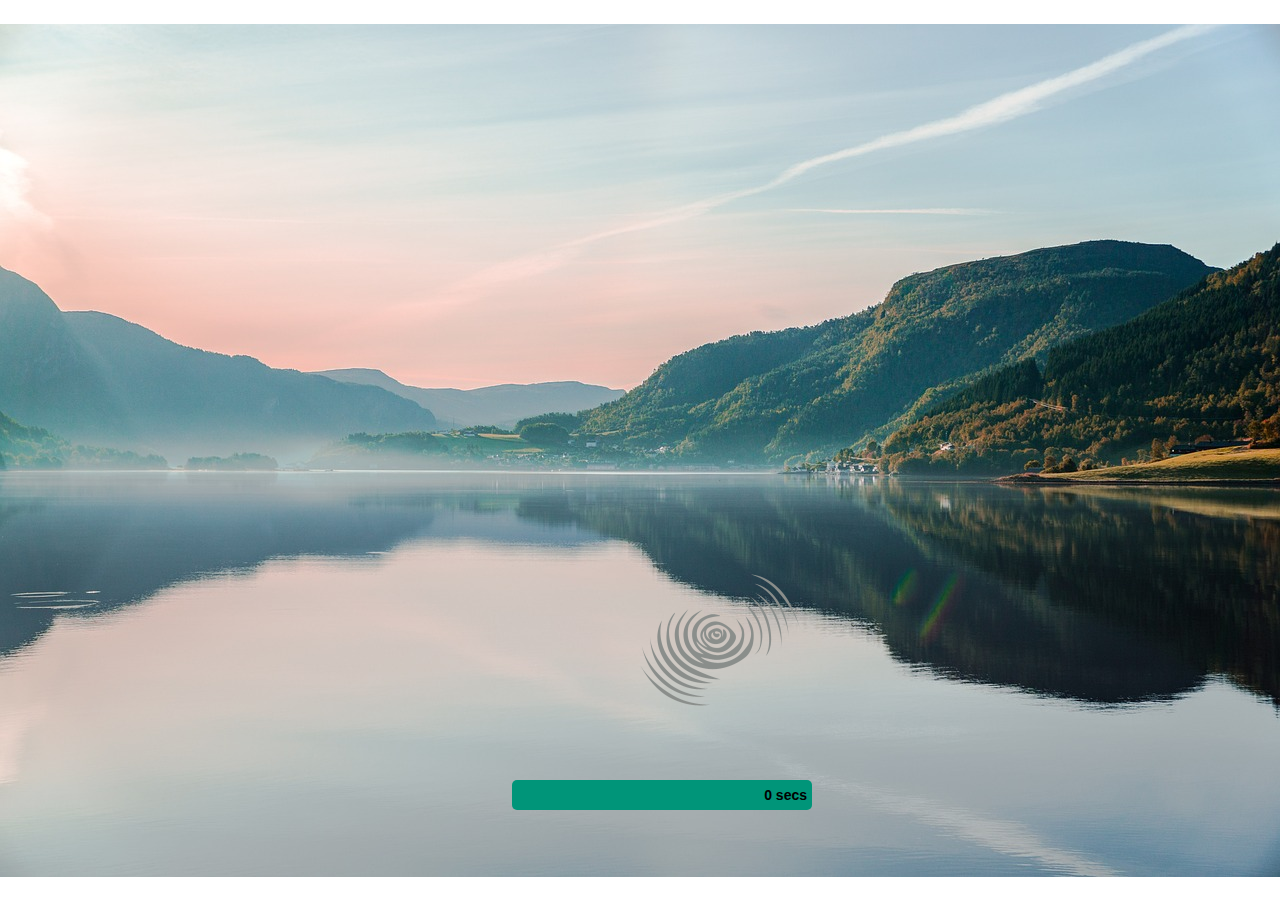
<file: index.html>
<!DOCTYPE html>
<html lang="en">
<head>
    <meta charset="UTF-8">
    <meta name="viewport" content="width=device-width, initial-scale=1.0">
    <title>Document</title>
    <link rel="stylesheet" href="style.css">
    <script src = "fishing.js"defer></script>
</head>
<body >
    
    <!-- <div class="fishing-container"> -->
        <div>
            <img src="/Images/ripple.png" alt="" class="ripple">
            <div>
                <img src="/Images/splash.png" alt="" class="splash">
                <img src="/Images/bobber.png" alt="" class="bobber">
                <img src="/Images/fishing_rod.png" alt="" class="fishing-rod">

            </div>
        </div>
        
    <!-- </div> -->
    <div class="progress">
        <div class="progress__fill"></div>
        <span class="progress__text">10 secs</span>
    </div>

    <div class="fishing__progress">
        <div class="fishing__progress__fill"></div>
        <span class="fishing__progress__text">0 secs</span>
    </div>
</body>
</html>
</file>
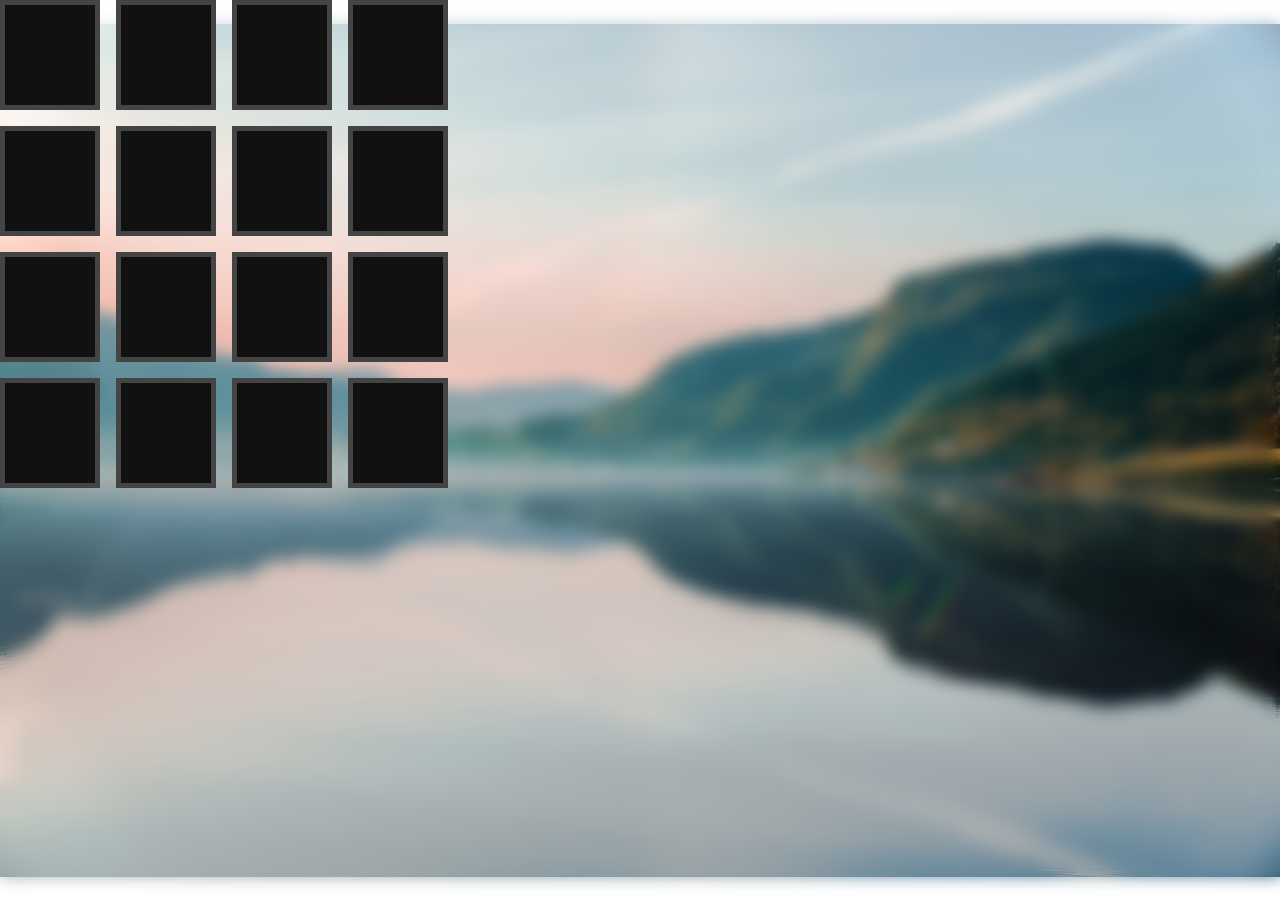
<file: puzzle.html>
<!DOCTYPE html>
<html lang="en">
<head>
    <meta charset="UTF-8">
    <meta name="viewport" content="width=device-width, initial-scale=1.0">
    <link rel="stylesheet" href="style.css">
    <script src="puzzle.js" defer></script>

    <title>Puzzle Game</title>
</head>
<body>
    <div class="bg-image"></div>


    <div class="tiles"></div>
</body>
</html>
</file>
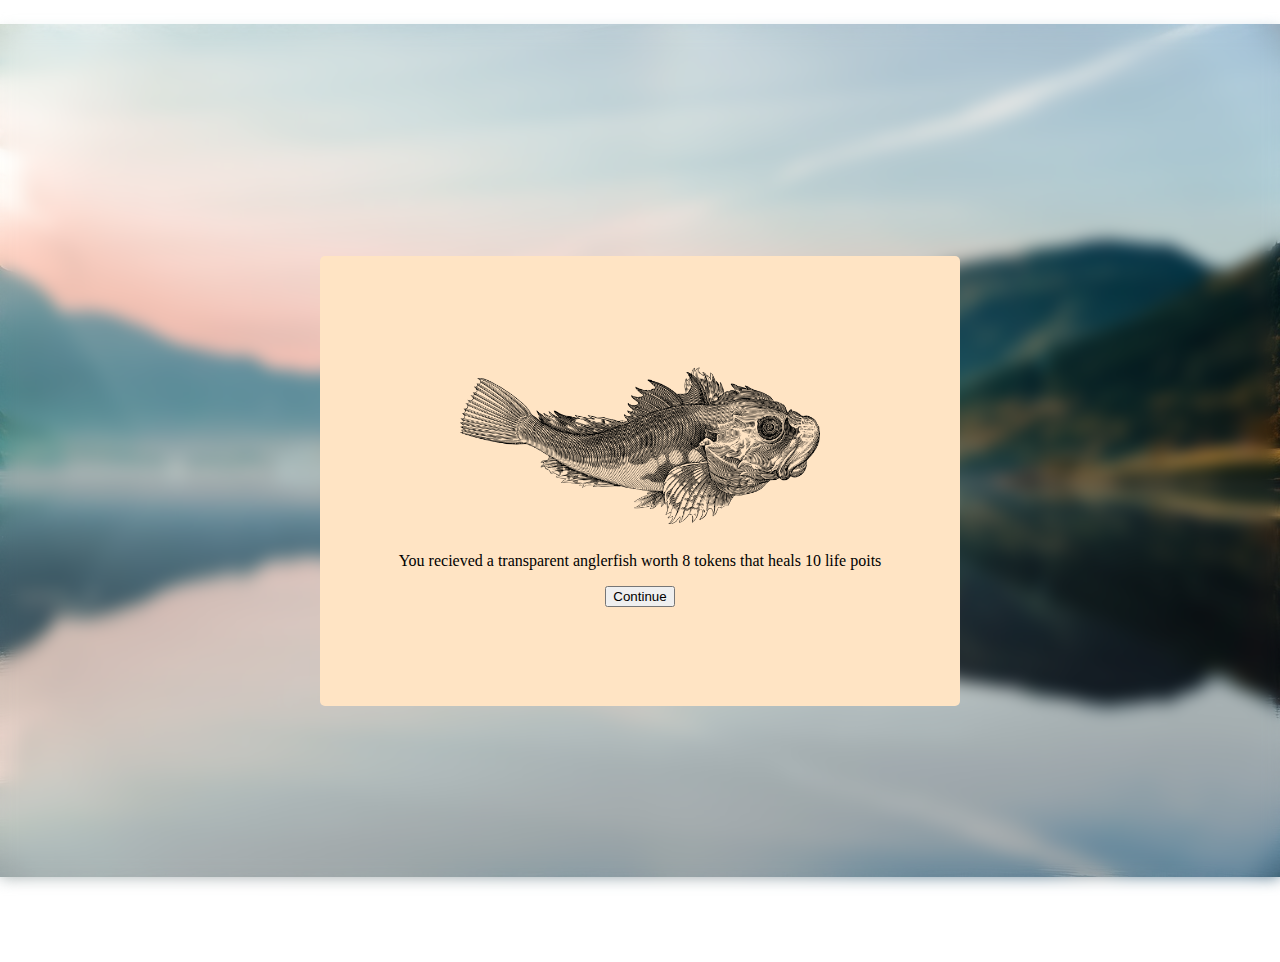
<file: reward.html>
<!DOCTYPE html>
<html lang="en">
<head>
    <meta charset="UTF-8">
    <meta name="viewport" content="width=device-width, initial-scale=1.0">
    <title>Document</title>
    <link rel="stylesheet" href="style.css">
    <script src="reward.js" defer></script>
</head>
<body>
    
    <div class="reward-container"> 
    <div class="bg-image"></div>
    
    
    <div class="reward">
        <img class="reward-pic" src="Images/fish2.png">
        <p class="reward-message">You got a fish2 worth 3 tokens that heals 12 life poits</p>
        <button onclick="backToGame()" class="end-reward">Continue</button>
    </div>
    </div> 

  
</body>
</html>
</file>
<file: style.css>
.progress{
    width:300px;
    height:30px;
    background: #9cbab4;
    border-radius: 5px;
    overflow: hidden;
    position:absolute;
    bottom:10%;
    left:40%;
    visibility: hidden;
}

.progress__fill{
    width: 100%;
    height: 100%;
    background: #009579;
    transition:all .2s;
}

.progress__text{
    position:absolute;
    top:50%;
    right:5px;
    transform: translateY(-50%);
    font:bold 14px "Quicksand", sans-serif;
}

.fishing__progress{
    width:300px;
    height:30px;
    background: #9cbab4;
    border-radius: 5px;
    overflow: hidden;
    position:absolute;
    bottom:10%;
    left:40%;
    visibility: visible;
}

.fishing__progress__fill{
    width: 100%;
    height: 100%;
    background: #009579;
    transition:all .2s;
}

.fishing__progress__text{
    position:absolute;
    top:50%;
    right:5px;
    transform: translateY(-50%);
    font:bold 14px "Quicksand", sans-serif;
}


body{
    background: url("Images/lake.jpg") no-repeat fixed center;
    margin: 0;
}

.bg-image {
    /* The image used */
    background: url("Images/lake.jpg") no-repeat fixed center;
  
    /* Add the blur effect */
    filter: blur(8px);
    -webkit-filter: blur(8px);
  
    /* Full height */
    height: 100vh;
    width:100vw;

position:absolute;

z-index: -1;
}


.tiles{
margin: 48 px auto;
width: max-content;
display: grid;
grid-template-columns: repeat(4,100px);
gap: 16px;

}

.tile{
height: 100px;
background-color: #111111;
border: 5px solid #444444;
cursor: pointer;

}


.reward-container{
    display:flex;
    align-items: center;
    justify-content:center ;
    padding:20%;
}

.reward{
    height:50vh;
    width:50vw;
    background-color: bisque;
    z-index: 1;
    border-radius: 5px;
    display:flex;
    align-items: center;
    justify-content: center;
    flex-direction: column;
}

.reward-pic{
    height: 20vh;
    width: auto;
}

@keyframes wade{
    from{width:160px}
    to{width:200px}
}

.ripple{
    position: fixed;
    height: 160px;
    width: 160px;
    bottom: 20%;
    left: 50%;
    animation-name: wade;
    animation-duration: 2s;
    animation-iteration-count: infinite;
    animation-direction: alternate;
    visibility:visible;
}

@keyframes bobbing{
    from{bottom:25%}
    to{bottom:27%}
}

.bobber{
    position:fixed;
    height:30px;
    width:30px;
    bottom:25%;
    left:57%;
    z-index: 1;
    visibility: hidden;
    animation-name: bobbing;
    animation-duration: 1500ms;
    animation-iteration-count: infinite;
    animation-direction: alternate;
}

@keyframes splashing{
    from{height:10px}
    to{height:200px}
}
.splash{
    height: 200px;
    width: 200px;
    visibility:hidden;
    bottom:20%;
    left:50%;
    position: absolute;
    animation-name: splashing;
    animation-duration: 1500ms;
    animation-iteration-count: infinite;
    animation-direction: forward;

}
@keyframes fish-on-hook{
    from{transform: rotate(0deg);}
    to{transform:rotate(30deg)}
}

@keyframes nothing-on-hook{
    from{transform: rotate(0deg);}
    to{transform:rotate(5deg)}
}

.fishing-rod{
    display:flex;
    position: fixed;
    height:500px;
    width:auto;
    left:20%;
    bottom: 10%;
    animation-name: nothing-on-hook;
    animation-duration: 1500ms;
    animation-iteration-count: infinite;
    animation-direction: alternate;
    visibility: hidden;
}
</file>
